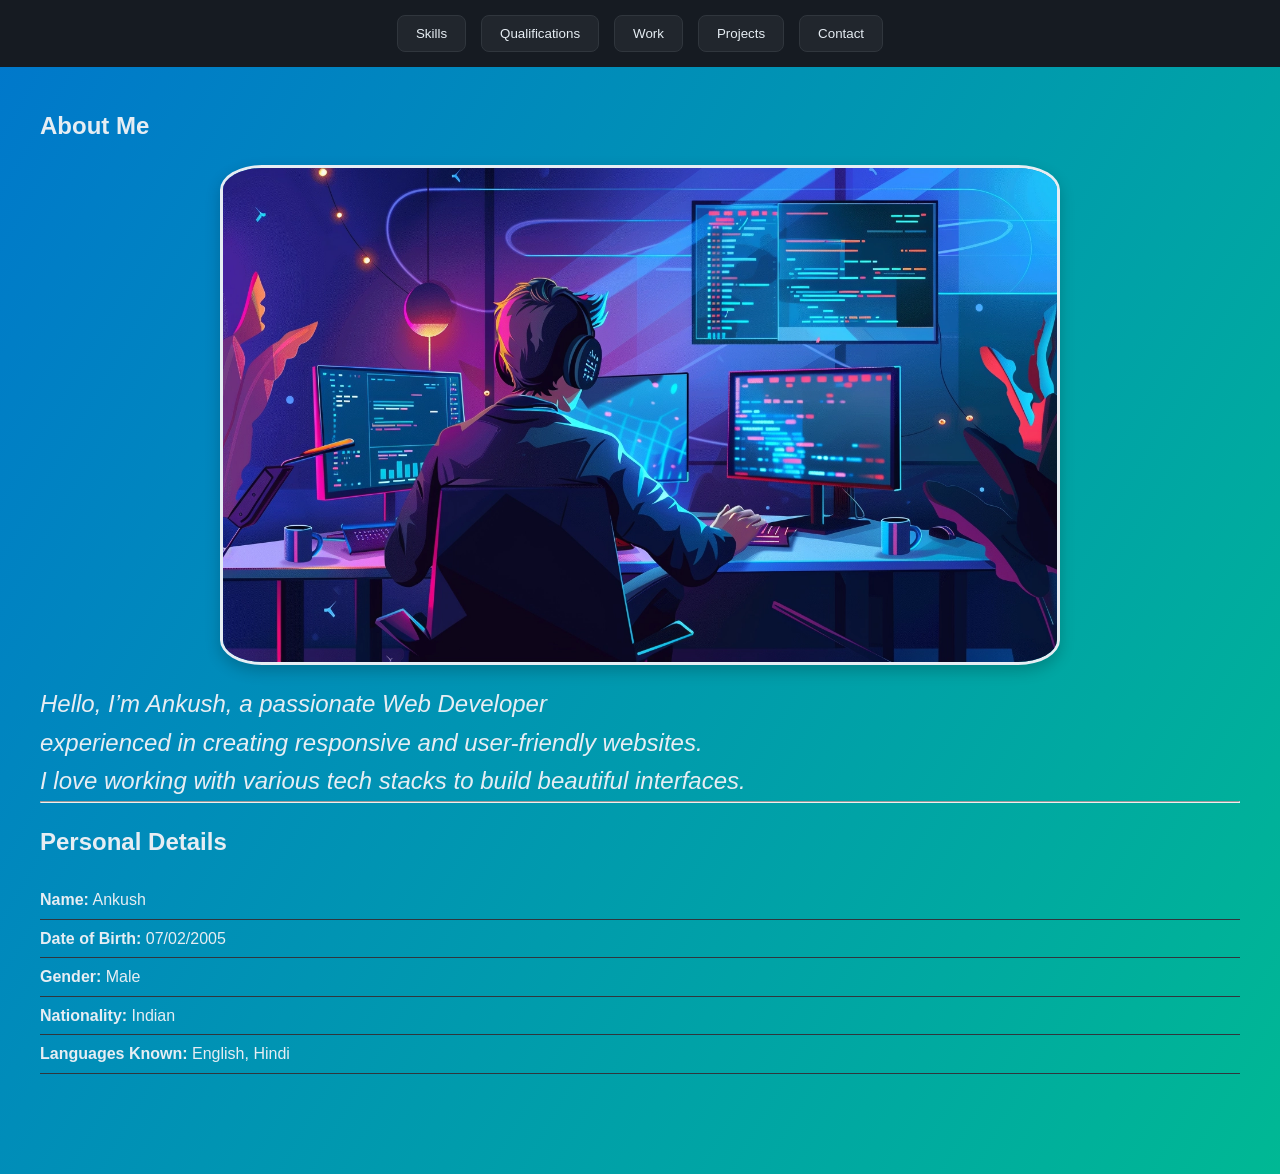
<file: index.html>
<!DOCTYPE html>
<html lang="en">

<head>
    <meta charset="UTF-8">
    <meta name="viewport" content="width=device-width, initial-scale=1.0">
    <title>Ankush's Portfolio</title>
    <link rel="stylesheet" href="style.css">
</head>

<body>
    <header>
        <nav>
            <button onclick="window.location.href='skills.html'">Skills</button>
            <button onclick="window.location.href='qualifications.html'">Qualifications</button>
            <button onclick="window.location.href='work.html'">Work</button>
            <button onclick="window.location.href='projects.html'">Projects</button>
            <button onclick="window.location.href='contact.html'">Contact</button>
        </nav>
    </header>
    <main>
        <section id="about" class="active">
            <h1 style="font-size: x-large;">About Me</h1>
            <img src="dev.jpg" alt="Developer" class="dev-img">
            <p style="font-size: x-large; font-style: oblique;">Hello, I’m Ankush, a passionate Web Developer<br>
                experienced in creating responsive and
                user-friendly
                websites.<br> I love working with various tech stacks to build beautiful interfaces.</p>
            <hr>
            <div style="margin-top: 20px;">
                <h2>Personal Details</h2>
                <ul>
                    <li><strong>Name:</strong> Ankush</li>
                    <li><strong>Date of Birth:</strong> 07/02/2005</li>
                    <li><strong>Gender:</strong> Male</li>
                    <li><strong>Nationality:</strong> Indian</li>
                    <li><strong>Languages Known:</strong> English, Hindi</li>
                </ul>
            </div>
        </section>
    </main>
</body>
</html>
</file>
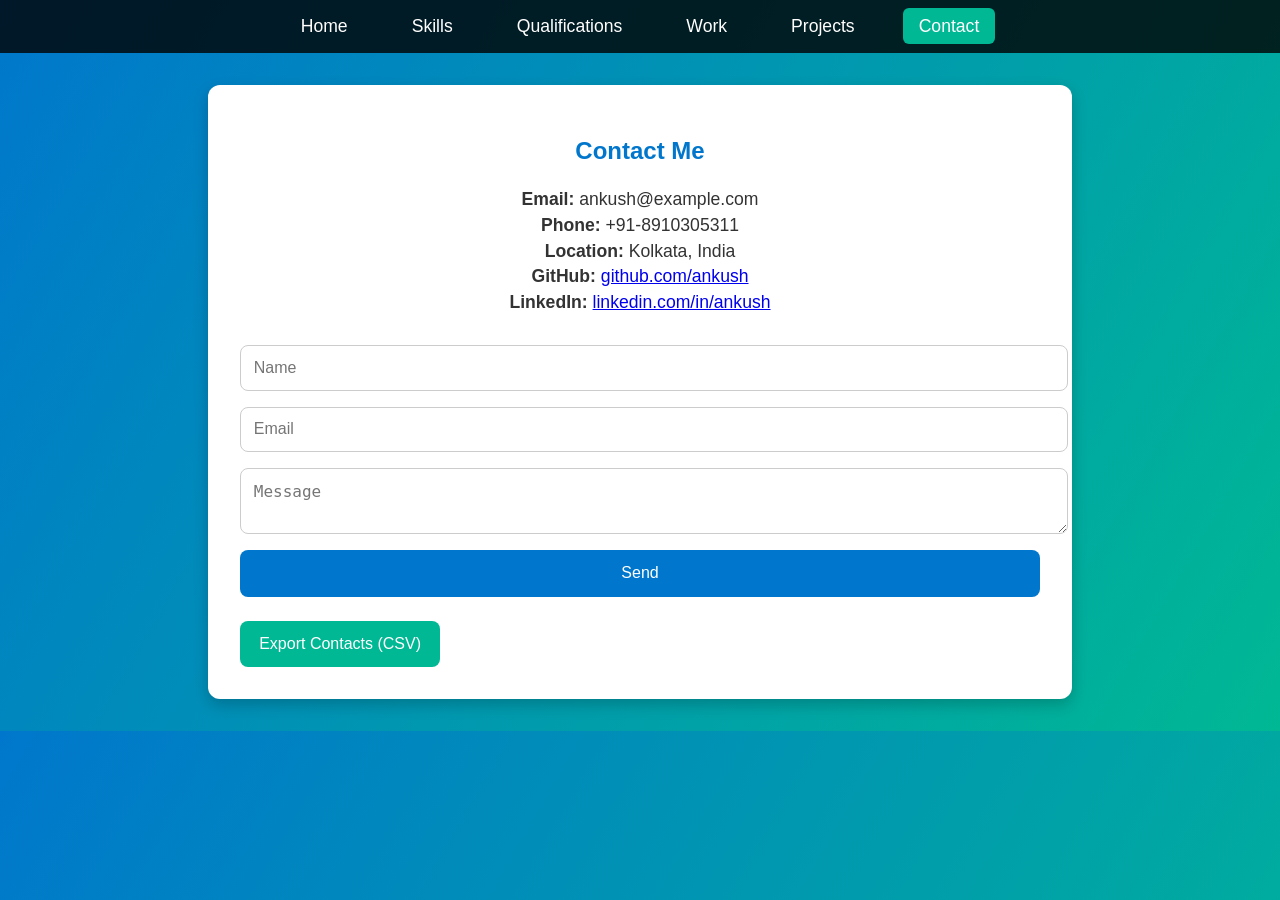
<file: contact.html>
<!DOCTYPE html>
<html lang="en">

<head>
    <meta charset="UTF-8">
    <meta name="viewport" content="width=device-width, initial-scale=1.0">
    <title>Ankush | Contact</title>
    <style>
        body {
            font-family: Arial, sans-serif;
            margin: 0;
            padding: 0;
            background: linear-gradient(120deg, #0077cc, #00b894);
            color: #333;
        }

        header {
            background: rgba(0, 0, 0, 0.8);
            padding: 1rem 0;
            position: sticky;
            top: 0;
            z-index: 1000;
        }

        nav ul {
            list-style: none;
            display: flex;
            justify-content: center;
            margin: 0;
            padding: 0;
        }

        nav ul li {
            margin: 0 1rem;
        }

        nav ul li a {
            text-decoration: none;
            color: white;
            font-size: 1.1rem;
            padding: 0.5rem 1rem;
            transition: background 0.3s, color 0.3s;
            border-radius: 6px;
        }

        nav ul li a:hover,
        nav ul li a.active {
            background: #00b894;
            color: #fff;
        }

        main {
            max-width: 800px;
            margin: 2rem auto;
            padding: 2rem;
            background: white;
            border-radius: 12px;
            box-shadow: 0 6px 15px rgba(0, 0, 0, 0.2);
        }

        h2 {
            color: #0077cc;
            margin-bottom: 1.5rem;
            text-align: center;
        }

        .contact-info {
            text-align: center;
            margin-bottom: 2rem;
        }

        .contact-info p {
            font-size: 1.1rem;
            margin: 0.3rem 0;
        }

        form {
            display: flex;
            flex-direction: column;
            gap: 1rem;
        }

        form input,
        form textarea {
            padding: 0.8rem;
            border: 1px solid #ccc;
            border-radius: 8px;
            font-size: 1rem;
            width: 100%;
            transition: border-color 0.3s, box-shadow 0.3s;
        }

        form input:focus,
        form textarea:focus {
            border-color: #0077cc;
            outline: none;
            box-shadow: 0 0 6px rgba(0, 119, 204, 0.4);
        }

        form button {
            background: #0077cc;
            color: white;
            padding: 0.9rem;
            border: none;
            border-radius: 8px;
            font-size: 1rem;
            cursor: pointer;
            transition: background 0.3s;
        }

        form button:hover {
            background: #005fa3;
        }

        button[onclick] {
            margin-top: 1.5rem;
            background: #00b894;
            color: white;
            padding: 0.9rem 1.2rem;
            border: none;
            border-radius: 8px;
            font-size: 1rem;
            cursor: pointer;
            transition: background 0.3s;
        }

        button[onclick]:hover {
            background: #009f77;
        }

        @media (max-width: 780px) {
            nav ul {
                flex-direction: column;
                align-items: center;
            }

            nav ul li {
                margin: 0.4rem 0;
            }

            main {
                margin: 1rem;
                padding: 1.2rem;
            }

            h2 {
                font-size: 1.4rem;
            }

            .contact-info p {
                font-size: 1rem;
            }

            form input,
            form textarea {
                font-size: 0.9rem;
                padding: 0.7rem;
            }

            form button,
            button[onclick] {
                font-size: 0.95rem;
                padding: 0.8rem;
                width: 100%;
            }
        }
        @media (max-width: 480px) {
            header {
                padding: 0.7rem 0;
            }

            nav ul li a {
                font-size: 0.9rem;
                padding: 0.4rem 0.7rem;
            }

            h2 {
                font-size: 1.2rem;
            }

            .contact-info p {
                font-size: 0.9rem;
            }

            form input,
            form textarea {
                font-size: 0.85rem;
                padding: 0.6rem;
            }

            form button,
            button[onclick] {
                font-size: 0.9rem;
                padding: 0.7rem;
            }
        }
    </style>
</head>

<body>
    <header>
        <nav>
            <ul>
                <li><a href="index.html">Home</a></li>
                <li><a href="skills.html">Skills</a></li>
                <li><a href="qualifications.html">Qualifications</a></li>
                <li><a href="work.html">Work</a></li>
                <li><a href="projects.html">Projects</a></li>
                <li><a href="contact.html" class="active">Contact</a></li>
            </ul>
        </nav>
    </header>

    <main>
        <h2>Contact Me</h2>
        <div class="contact-info">
            <p><strong>Email:</strong> ankush@example.com</p>
            <p><strong>Phone:</strong> +91-8910305311</p>
            <p><strong>Location:</strong> Kolkata, India</p>
            <p><strong>GitHub:</strong> <a href="https://github.com/ankushtaj7" target="_blank">github.com/ankush</a></p>
            <p><strong>LinkedIn:</strong> <a href="https://linkedin.com/in/ankush"
                    target="_blank">linkedin.com/in/ankush</a></p>
        </div>
        <form id="contact-form">
            <input id="name" placeholder="Name" required>
            <input id="email" placeholder="Email" type="email" required>
            <textarea id="message" placeholder="Message" required></textarea>
            <button type="submit">Send</button>
        </form>

        <button onclick="exportContacts()">Export Contacts (CSV)</button>
    </main>
    <script>
        let contacts = [];
        document.getElementById("contact-form").addEventListener("submit", function (e) {
            e.preventDefault();
            let name = document.getElementById("name").value;
            let email = document.getElementById("email").value;
            let message = document.getElementById("message").value;
            contacts.push({ name, email, message });
            alert("Contact saved successfully ✅");

            document.getElementById("contact-form").reset();
        });
        function exportContacts() {
            if (contacts.length === 0) {
                alert("No contacts to export!");
                return;
            }
            let csv = "Name,Email,Message\n";
            contacts.forEach(c => {
                csv += `"${c.name}","${c.email}","${c.message}"\n`;
            });

            let blob = new Blob([csv], { type: 'text/csv' });
            let url = URL.createObjectURL(blob);

            let a = document.createElement("a");
            a.href = url;
            a.download = "contacts.csv";
            document.body.appendChild(a);
            a.click();
            document.body.removeChild(a);
        }
    </script>
</body>

</html>
</file>
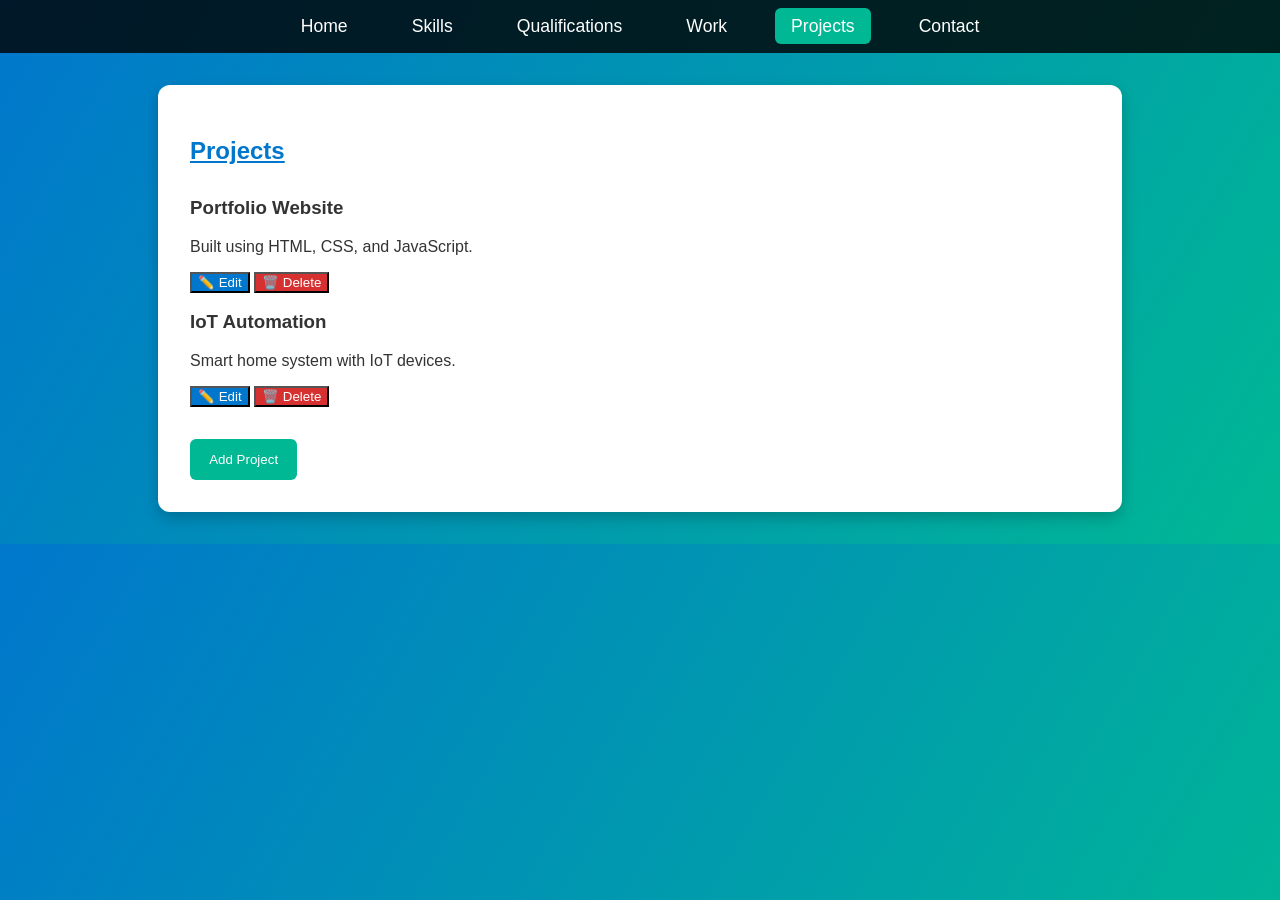
<file: projects.html>
<!DOCTYPE html>
<html lang="en">

<head>
    <meta charset="UTF-8">
    <meta name="viewport" content="width=device-width, initial-scale=1.0">
    <title>Ankush | Projects</title>
    <style>
        body {
            font-family: Arial, sans-serif;
            margin: 0;
            background: linear-gradient(120deg, #0077cc, #00b894);
            color: #333;
        }

        header {
            background: rgba(0, 0, 0, 0.8);
            padding: 1rem 0;
            position: sticky;
            top: 0;
        }

        nav ul {
            list-style: none;
            display: flex;
            justify-content: center;
            margin: 0;
            padding: 0;
        }

        nav ul li {
            margin: 0 1rem;
        }

        nav ul li a {
            text-decoration: none;
            color: white;
            font-size: 1.1rem;
            padding: 0.5rem 1rem;
            border-radius: 6px;
        }

        nav ul li a:hover,
        nav ul li a.active {
            background: #00b894;
            color: #fff;
        }

        main {
            max-width: 900px;
            margin: 2rem auto;
            padding: 2rem;
            background: white;
            border-radius: 12px;
            box-shadow: 0 6px 15px rgba(0, 0, 0, 0.2);
        }

        h2 {
            color: #0077cc;
            text-decoration: underline;
            text-align: left;
        }

        .list-container {
            margin-top: 2rem;
        }

        .item {
            background: #f8f8f8;
            padding: 1rem;
            border-radius: 8px;
            margin-bottom: 1rem;
            display: flex;
            justify-content: space-between;
            align-items: center;
        }

        .item span {
            flex: 1;
        }

        .item button {
            margin-left: 0.5rem;
            padding: 0.3rem 0.8rem;
            border: none;
            border-radius: 5px;
            cursor: pointer;
        }

        .edit-btn {
            background: #0077cc;
            color: white;
        }

        .delete-btn {
            background: #d63031;
            color: white;
        }

        form {
            margin-top: 2rem;
            display: flex;
            gap: 1rem;
            flex-wrap: wrap;
        }

        form input {
            flex: 1;
            padding: 0.8rem;
            border-radius: 6px;
            border: 1px solid #ccc;
        }

        form button {
            padding: 0.8rem 1.2rem;
            background: #00b894;
            border: none;
            border-radius: 6px;
            color: white;
            cursor: pointer;
        }

        @media (max-width: 600px) {
            nav ul {
                flex-direction: column;
                align-items: center;
            }

            nav ul li {
                width: 100%;
            }

            nav ul li a {
                width: 100%;
                font-size: 1rem;
            }

            main {
                padding: 1rem;
                margin: 1rem;
            }

            .item {
                flex-direction: column;
                align-items: flex-start;
            }

            .item button {
                margin-top: 0.5rem;
            }

            form {
                flex-direction: column;
            }

            form input,
            form button {
                width: 100%;
            }
        }
        @media (max-width: 400px) {
            nav ul li a {
                font-size: 0.9rem;
                padding: 0.3rem 0.6rem;
            }

            h2 {
                font-size: 1.2rem;
            }

            main {
                padding: 0.8rem;
            }
        }
    </style>
</head>

<body>
    <header>
        <nav>
            <ul>
                <li><a href="index.html">Home</a></li>
                <li><a href="skills.html">Skills</a></li>
                <li><a href="qualifications.html">Qualifications</a></li>
                <li><a href="work.html">Work</a></li>
                <li><a href="projects.html" class="active">Projects</a></li>
                <li><a href="contact.html">Contact</a></li>
            </ul>
        </nav>
    </header>

    <main>
        <h2>Projects</h2>

        <div class="list-container" id="projects-list">
            <div class="item"><span>Portfolio Website using HTML, CSS, JS</span>
                <button class="edit-btn" onclick="editItem(this,'projects')">Edit</button>
                <button class="delete-btn" onclick="deleteItem(this,'projects')">Delete</button>
            </div>
            <div class="item"><span>IoT based Smart Home Automation</span>
                <button class="edit-btn" onclick="editItem(this,'projects')">Edit</button>
                <button class="delete-btn" onclick="deleteItem(this,'projects')">Delete</button>
            </div>
        </div>

        <form id="add-project-form">
            <button type="submit">Add Project</button>
        </form>
    </main>

    <script>
        let projects = [
            { title: "Portfolio Website", description: "Built using HTML, CSS, and JavaScript." },
            { title: "IoT Automation", description: "Smart home system with IoT devices." }
        ];

        function renderProjects() {
            const container = document.getElementById("projects-list");
            container.innerHTML = "";
            projects.forEach((p, index) => {
                let div = document.createElement("div");
                div.className = "card";
                div.innerHTML = `
                    <h3>${p.title}</h3>
                    <p>${p.description}</p>
                    <button class="btn edit-btn" onclick="editProject(${index})">✏️ Edit</button>
                    <button class="btn delete-btn" onclick="deleteProject(${index})">🗑️ Delete</button>`;
                container.appendChild(div);
            });
        }
        document.getElementById("add-project-form").addEventListener("submit", function (e) {
            e.preventDefault();
            addProject();
        });

        function addProject() {
            let title = prompt("Enter project title:");
            let desc = prompt("Enter project description:");
            if (title && desc) {
                projects.push({ title, description: desc });
                renderProjects();
            }
        }

        function editProject(index) {
            let title = prompt("Edit title:", projects[index].title);
            let desc = prompt("Edit description:", projects[index].description);
            if (title && desc) {
                projects[index] = { title, description: desc };
                renderProjects();
            }
        }

        function deleteProject(index) {
            projects.splice(index, 1);
            renderProjects();
        }

        document.addEventListener("DOMContentLoaded", renderProjects);

    </script>
</body>

</html>
</file>
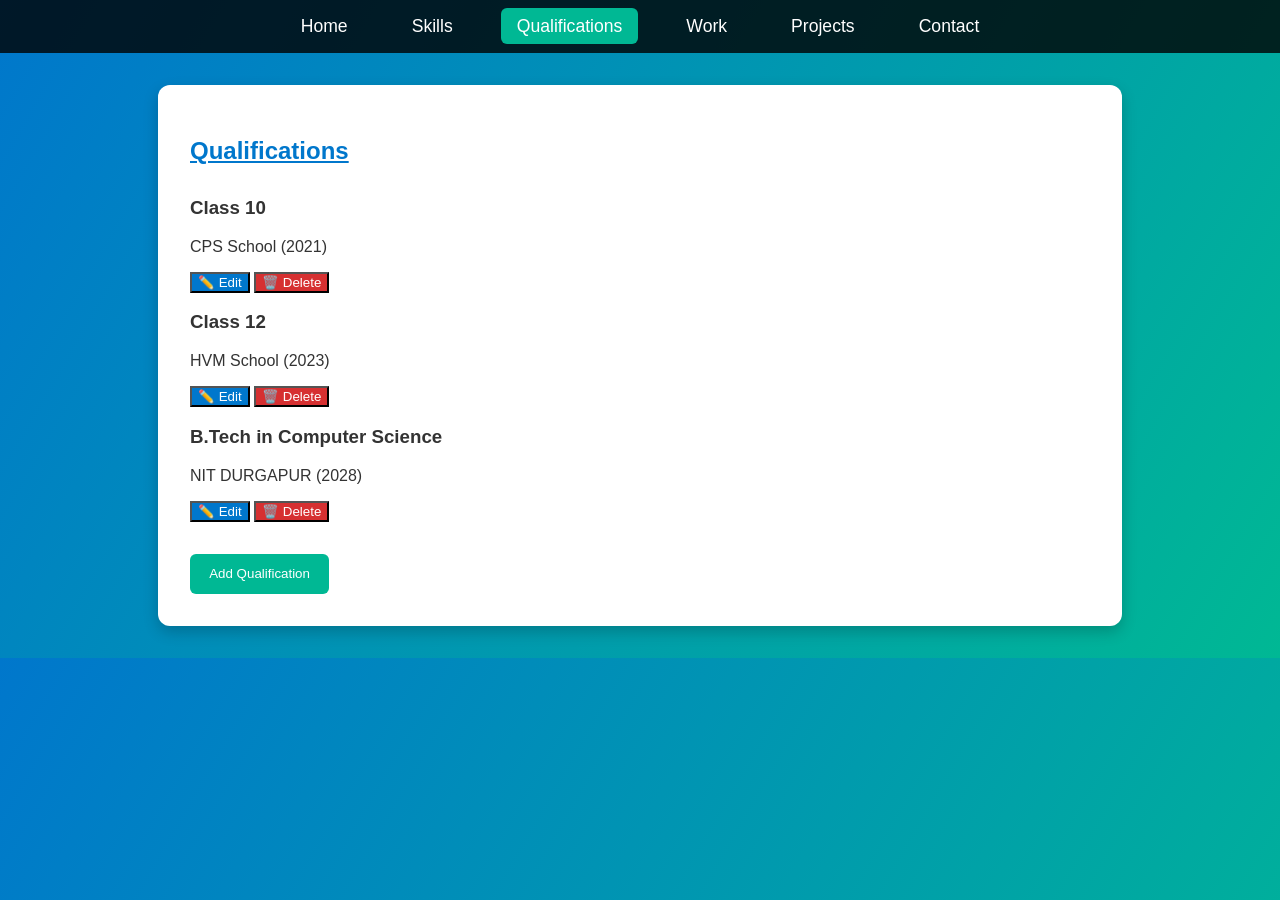
<file: qualifications.html>
<!DOCTYPE html>
<html lang="en">

<head>
    <meta charset="UTF-8">
    <meta name="viewport" content="width=device-width, initial-scale=1.0">
    <title>Ankush | Qualifications</title>
    <style>
        body {
            font-family: Arial, sans-serif;
            margin: 0;
            background: linear-gradient(120deg, #0077cc, #00b894);
            color: #333;
        }

        header {
            background: rgba(0, 0, 0, 0.8);
            padding: 1rem 0;
            position: sticky;
            top: 0;
        }

        nav ul {
            list-style: none;
            display: flex;
            justify-content: center;
            margin: 0;
            padding: 0;
        }

        nav ul li {
            margin: 0 1rem;
        }

        nav ul li a {
            text-decoration: none;
            color: white;
            font-size: 1.1rem;
            padding: 0.5rem 1rem;
            border-radius: 6px;
        }

        nav ul li a:hover,
        nav ul li a.active {
            background: #00b894;
            color: #fff;
        }

        main {
            max-width: 900px;
            margin: 2rem auto;
            padding: 2rem;
            background: white;
            border-radius: 12px;
            box-shadow: 0 6px 15px rgba(0, 0, 0, 0.2);
        }

        h2 {
            color: #0077cc;
            text-decoration: underline;
            text-align: left;
        }

        .list-container {
            margin-top: 2rem;
        }

        .item {
            background: #f8f8f8;
            padding: 1rem;
            border-radius: 8px;
            margin-bottom: 1rem;
            display: flex;
            justify-content: space-between;
            align-items: center;
        }

        .item span {
            flex: 1;
        }

        .item button {
            margin-left: 0.5rem;
            padding: 0.3rem 0.8rem;
            border: none;
            border-radius: 5px;
            cursor: pointer;
        }

        .edit-btn {
            background: #0077cc;
            color: white;
        }

        .delete-btn {
            background: #d63031;
            color: white;
        }

        form {
            margin-top: 2rem;
            display: flex;
            gap: 1rem;
            flex-wrap: wrap;
        }

        form input {
            flex: 1;
            padding: 0.8rem;
            border-radius: 6px;
            border: 1px solid #ccc;
        }

        form button {
            padding: 0.8rem 1.2rem;
            background: #00b894;
            border: none;
            border-radius: 6px;
            color: white;
            cursor: pointer;
        }

        @media (max-width: 600px) {
            nav ul {
                flex-direction: column;
                align-items: center;
            }

            nav ul li {
                width: 100%;
            }

            nav ul li a {
                width: 100%;
                font-size: 1rem;
            }

            main {
                padding: 1rem;
                margin: 1rem;
            }

            .item {
                flex-direction: column;
                align-items: flex-start;
            }

            .item button {
                margin-top: 0.5rem;
            }

            form {
                flex-direction: column;
            }

            form input,
            form button {
                width: 100%;
            }
        }

        @media (max-width: 400px) {
            nav ul li a {
                font-size: 0.9rem;
                padding: 0.3rem 0.6rem;
            }

            h2 {
                font-size: 1.2rem;
            }

            main {
                padding: 0.8rem;
            }
        }
    </style>
</head>

<body>
    <header>
        <nav>
            <ul>
                <li><a href="index.html">Home</a></li>
                <li><a href="skills.html">Skills</a></li>
                <li><a href="qualifications.html" class="active">Qualifications</a></li>
                <li><a href="work.html">Work</a></li>
                <li><a href="projects.html">Projects</a></li>
                <li><a href="contact.html">Contact</a></li>
            </ul>
        </nav>
    </header>

    <main>
        <h2>Qualifications</h2>
        <div class="list-container" id="qualifications-list">
            <div class="item"><span>Class 10 - CPS School</span>
                <button class="edit-btn" onclick="editItem(this,'qualifications')">Edit</button>
                <button class="delete-btn" onclick="deleteItem(this,'qualifications')">Delete</button>
            </div>
            <div class="item"><span>Class 12 - HVM School</span>
                <button class="edit-btn" onclick="editItem(this,'qualifications')">Edit</button>
                <button class="delete-btn" onclick="deleteItem(this,'qualifications')">Delete</button>
            </div>
            <div class="item"><span>B.Tech in Computer Science - NIT DURGAPUR</span>
                <button class="edit-btn" onclick="editItem(this,'qualifications')">Edit</button>
                <button class="delete-btn" onclick="deleteItem(this,'qualifications')">Delete</button>
            </div>
        </div>
        <div>
            <form id="add-qualification-form">
                <button type="submit">Add Qualification</button>
            </form>
        </div>
    </main>

    <script>
        let qualifications = [
            { degree: "Class 10", institution: "CPS School", year: "2021" },
            { degree: "Class 12", institution: "HVM School", year: "2023" },
            { degree: "B.Tech in Computer Science", institution: "NIT DURGAPUR", year: "2028" },
        ];

        function renderQualifications() {
            const container = document.getElementById("qualifications-list");
            container.innerHTML = "";
            qualifications.forEach((q, index) => {
                let div = document.createElement("div");
                div.className = "card";
                div.innerHTML = `
                    <h3>${q.degree}</h3>
                    <p>${q.institution} (${q.year})</p>
                    <button class="btn edit-btn" onclick="editQualification(${index})">✏️ Edit</button>
                    <button class="btn delete-btn" onclick="deleteQualification(${index})">🗑️ Delete</button>`;
                container.appendChild(div);
            });
        }
        document.getElementById("add-qualification-form").addEventListener("submit", function (e) {
            e.preventDefault();
            addQualification();
        });

        function addQualification() {
            let degree = prompt("Enter degree:");
            let institution = prompt("Enter institution:");
            let year = prompt("Enter year:");
            if (degree && institution && year) {
                qualifications.push({ degree, institution, year });
                renderQualifications();
            }
        }

        function editQualification(index) {
            let degree = prompt("Edit degree:", qualifications[index].degree);
            let institution = prompt("Edit institution:", qualifications[index].institution);
            let year = prompt("Edit year:", qualifications[index].year);
            if (degree && institution && year) {
                qualifications[index] = { degree, institution, year };
                renderQualifications();
            }
        }

        function deleteQualification(index) {
            qualifications.splice(index, 1);
            renderQualifications();
        }

        document.addEventListener("DOMContentLoaded", renderQualifications);
    </script>
</body>

</html>
</file>
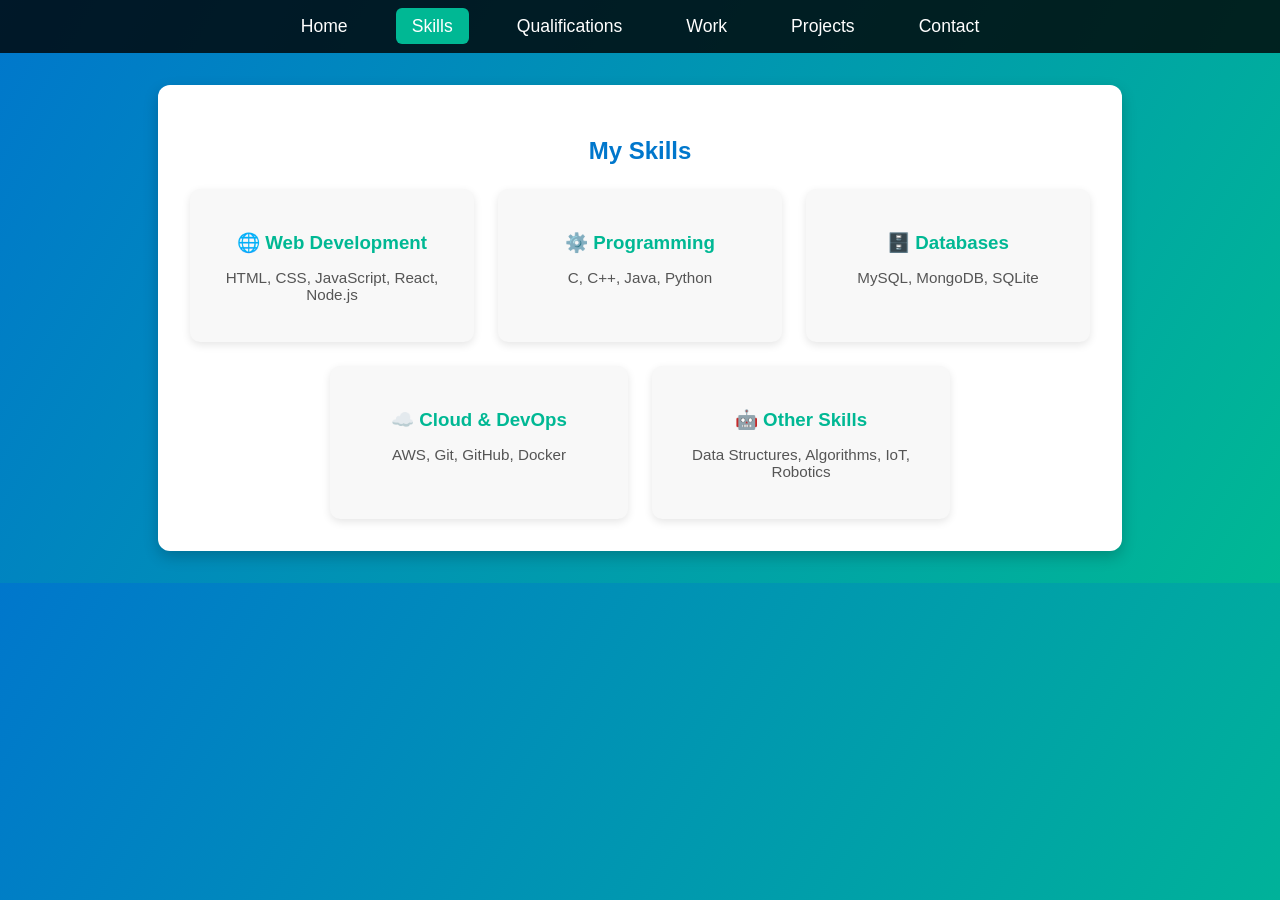
<file: skills.html>
<!DOCTYPE html>
<html lang="en">

<head>
    <meta charset="UTF-8">
    <meta name="viewport" content="width=device-width, initial-scale=1.0">
    <title>Ankush | Skills</title>

    <style>
        body {
            font-family: Arial, sans-serif;
            margin: 0;
            padding: 0;
            background: linear-gradient(120deg, #0077cc, #00b894);
            color: #333;
        }

        header {
            background: rgba(0, 0, 0, 0.8);
            padding: 1rem 0;
            position: sticky;
            top: 0;
            z-index: 1000;
        }

        nav ul {
            list-style: none;
            display: flex;
            justify-content: center;
            margin: 0;
            padding: 0;
        }

        nav ul li {
            margin: 0 1rem;
        }

        nav ul li a {
            text-decoration: none;
            color: white;
            font-size: 1.1rem;
            padding: 0.5rem 1rem;
            transition: background 0.3s, color 0.3s;
            border-radius: 6px;
        }

        nav ul li a:hover,
        nav ul li a.active {
            background: #00b894;
            color: #fff;
        }

        main {
            max-width: 900px;
            margin: 2rem auto;
            padding: 2rem;
            background: white;
            border-radius: 12px;
            box-shadow: 0 6px 15px rgba(0, 0, 0, 0.2);
        }

        h2 {
            color: #0077cc;
            margin-bottom: 1.5rem;
            text-align: center;
        }

        .skills-container {
            display: flex;
            flex-wrap: wrap;
            justify-content: center;
            gap: 1.5rem;
        }


        .skill-card {
            background: #f8f8f8;
            border-radius: 10px;
            padding: 1.5rem;
            text-align: center;
            transition: transform 0.3s, box-shadow 0.3s;
            box-shadow: 0 3px 8px rgba(0, 0, 0, 0.1);
            flex: 1 1 220px;
            max-width: 250px;
        }

        .skill-card:hover {
            transform: translateY(-5px);
            box-shadow: 0 6px 15px rgba(0, 0, 0, 0.2);
        }

        .skill-card h3 {
            margin-bottom: 0.8rem;
            color: #00b894;
        }

        .skill-card p {
            font-size: 0.95rem;
            color: #555;
        }

        @media (max-width: 780px) {
            nav ul {
                flex-direction: column;
                align-items: center;
                gap: 0.8rem;
            }

            nav ul li {
                margin: 0;
            }

            main {
                padding: 1.2rem;
            }

            .skills-container {
                justify-content: center;
                gap: 1rem;
            }

            .skill-card {
                flex: 1 1 180px;
                max-width: 220px;
                padding: 1.2rem;
            }
        }

        @media (max-width: 480px) {
            nav ul li a {
                font-size: 0.9rem;
                padding: 0.4rem 0.7rem;
            }

            h2 {
                font-size: 1.4rem;
            }

            main {
                margin: 1rem;
                padding: 1rem;
            }

            .skills-container {
                flex-direction: column;
                align-items: center;
                gap: 1rem;
            }

            .skill-card {
                width: 100%;
                max-width: 300px;
                padding: 1rem;
            }

            .skill-card h3 {
                font-size: 1rem;
            }

            .skill-card p {
                font-size: 0.85rem;
            }
        }
    </style>
</head>

<body>
    <header>
        <nav>
            <ul>
                <li><a href="index.html">Home</a></li>
                <li><a href="skills.html" class="active">Skills</a></li>
                <li><a href="qualifications.html">Qualifications</a></li>
                <li><a href="work.html">Work</a></li>
                <li><a href="projects.html">Projects</a></li>
                <li><a href="contact.html">Contact</a></li>
            </ul>
        </nav>
    </header>

    <main>
        <h2>My Skills</h2>
        <div class="skills-container">
            <div class="skill-card">
                <h3>🌐 Web Development</h3>
                <p>HTML, CSS, JavaScript, React, Node.js</p>
            </div>

            <div class="skill-card">
                <h3>⚙️ Programming</h3>
                <p>C, C++, Java, Python</p>
            </div>

            <div class="skill-card">
                <h3>🗄️ Databases</h3>
                <p>MySQL, MongoDB, SQLite</p>
            </div>

            <div class="skill-card">
                <h3>☁️ Cloud & DevOps</h3>
                <p>AWS, Git, GitHub, Docker</p>
            </div>

            <div class="skill-card">
                <h3>🤖 Other Skills</h3>
                <p>Data Structures, Algorithms, IoT, Robotics</p>
            </div>
        </div>
    </main>
</body>

</html>
</file>
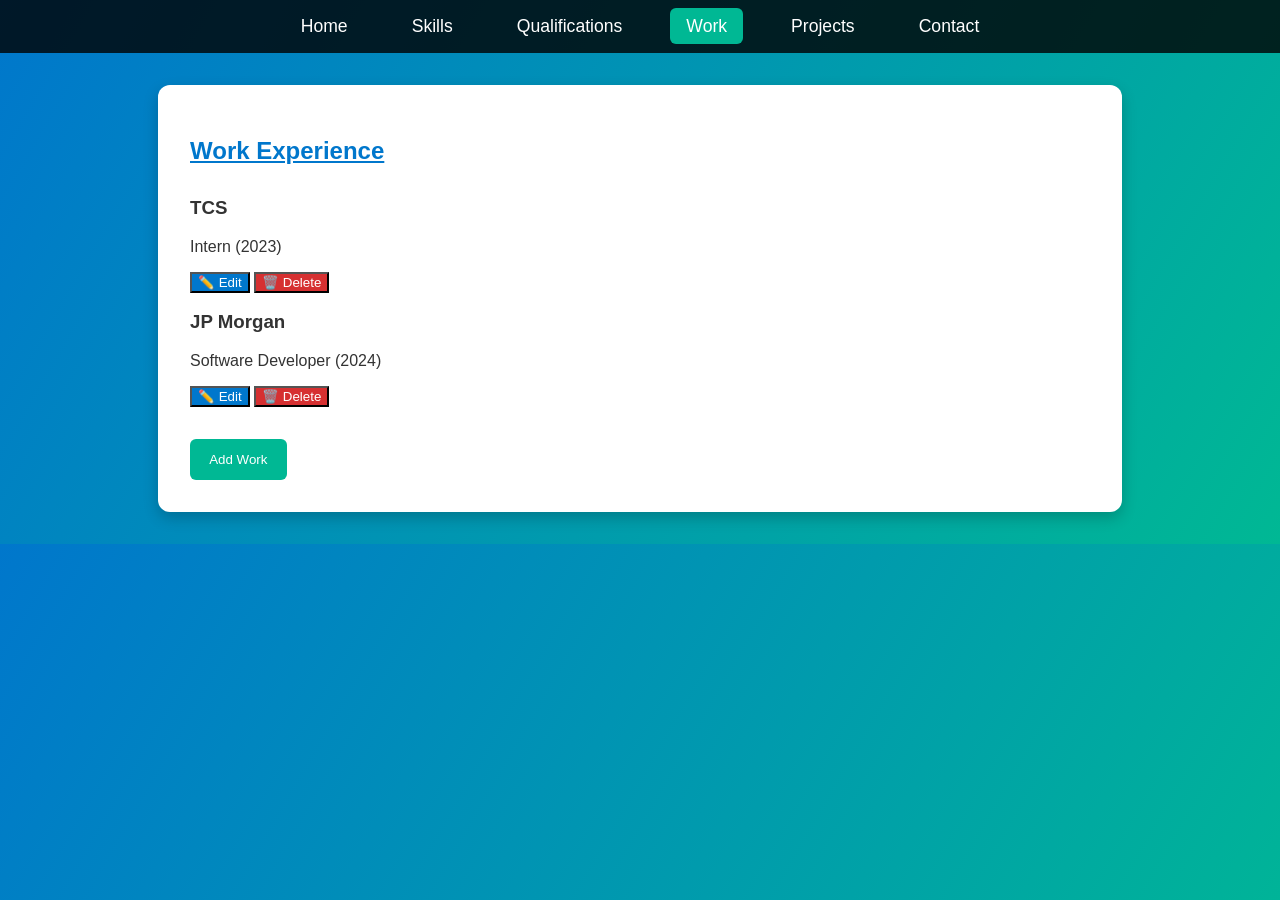
<file: work.html>
<!DOCTYPE html>
<html lang="en">

<head>
    <meta charset="UTF-8">
    <meta name="viewport" content="width=device-width, initial-scale=1.0">
    <title>Ankush | Work</title>
    <style>
        body {
            font-family: Arial, sans-serif;
            margin: 0;
            background: linear-gradient(120deg, #0077cc, #00b894);
            color: #333;
        }

        header {
            background: rgba(0, 0, 0, 0.8);
            padding: 1rem 0;
            position: sticky;
            top: 0;
        }

        nav ul {
            list-style: none;
            display: flex;
            justify-content: center;
            margin: 0;
            padding: 0;
        }

        nav ul li {
            margin: 0 1rem;
        }

        nav ul li a {
            text-decoration: none;
            color: white;
            font-size: 1.1rem;
            padding: 0.5rem 1rem;
            border-radius: 6px;
        }

        nav ul li a:hover,
        nav ul li a.active {
            background: #00b894;
            color: #fff;
        }

        main {
            max-width: 900px;
            margin: 2rem auto;
            padding: 2rem;
            background: white;
            border-radius: 12px;
            box-shadow: 0 6px 15px rgba(0, 0, 0, 0.2);
        }

        h2 {
            color: #0077cc;
            text-decoration: underline;
            text-align:left;
        }

        .list-container {
            margin-top: 2rem;
        }

        .item {
            background: #f8f8f8;
            padding: 1rem;
            border-radius: 8px;
            margin-bottom: 1rem;
            display: flex;
            justify-content: space-between;
            align-items: center;
        }

        .item span {
            flex: 1;
        }

        .item button {
            margin-left: 0.5rem;
            padding: 0.3rem 0.8rem;
            border: none;
            border-radius: 5px;
            cursor: pointer;
        }

        .edit-btn {
            background: #0077cc;
            color: white;
        }

        .delete-btn {
            background: #d63031;
            color: white;
        }

        form {
            margin-top: 2rem;
            display: flex;
            gap: 1rem;
            flex-wrap: wrap;
        }

        form input {
            flex: 1;
            padding: 0.8rem;
            border-radius: 6px;
            border: 1px solid #ccc;
        }

        form button {
            padding: 0.8rem 1.2rem;
            background: #00b894;
            border: none;
            border-radius: 6px;
            color: white;
            cursor: pointer;
        }
        @media (max-width: 600px) {
            nav ul {
                flex-direction: column;
                align-items: center;
            }

            nav ul li {
                width: 100%;
            }

            nav ul li a {
                width: 100%;
                font-size: 1rem;
            }

            main {
                padding: 1rem;
                margin: 1rem;
            }

            .item {
                flex-direction: column;
                align-items: flex-start;
            }

            .item button {
                margin-top: 0.5rem;
            }

            form {
                flex-direction: column;
            }

            form input,
            form button {
                width: 100%;
            }
        }
        @media (max-width: 400px) {
            nav ul li a {
                font-size: 0.9rem;
                padding: 0.3rem 0.6rem;
            }

            h2 {
                font-size: 1.2rem;
            }

            main {
                padding: 0.8rem;
            }
        }
    </style>
</head>

<body>
    <header>
        <nav>
            <ul>
                <li><a href="index.html">Home</a></li>
                <li><a href="skills.html">Skills</a></li>
                <li><a href="qualifications.html">Qualifications</a></li>
                <li><a href="work.html" class="active">Work</a></li>
                <li><a href="projects.html">Projects</a></li>
                <li><a href="contact.html">Contact</a></li>
            </ul>
        </nav>
    </header>

    <main>
        <h2>Work Experience</h2>

        <div class="list-container" id="work-list">
            <div class="item"><span>Internship at TCS (Web Developer)</span>
                <button class="edit-btn" onclick="editItem(this,'work')">Edit</button>
                <button class="delete-btn" onclick="deleteItem(this,'work')">Delete</button>
            </div>
            <div class="item"><span>Freelance Projects - Full Stack Development</span>
                <button class="edit-btn" onclick="editItem(this,'work')">Edit</button>
                <button class="delete-btn" onclick="deleteItem(this,'work')">Delete</button>
            </div>
        </div>

        <form id="add-work-form">
            <button type="submit">Add Work</button>
        </form>
    </main>

    <script>
        let work = [
            { company: "TCS ", role: "Intern", period: "2023" },
            { company: "JP Morgan", role: "Software Developer", period: "2024" }
        ];

        function renderWork() {
            const container = document.getElementById("work-list");
            container.innerHTML = "";
            work.forEach((w, index) => {
                let div = document.createElement("div");
                div.className = "card";
                div.innerHTML = `
                    <h3>${w.company}</h3>
                    <p>${w.role} (${w.period})</p>
                    <button class="btn edit-btn" onclick="editWork(${index})">✏️ Edit</button>
                    <button class="btn delete-btn" onclick="deleteWork(${index})">🗑️ Delete</button>`;
                container.appendChild(div);
            });
        }
        document.getElementById("add-work-form").addEventListener("submit", function (e) {
            e.preventDefault();
            addWork();
        });

        function addWork() {
            let company = prompt("Enter company:");
            let role = prompt("Enter role:");
            let period = prompt("Enter period:");
            if (company && role && period) {
                work.push({ company, role, period });
                renderWork();
            }
        }

        function editWork(index) {
            let company = prompt("Edit company:", work[index].company);
            let role = prompt("Edit role:", work[index].role);
            let period = prompt("Edit period:", work[index].period);
            if (company && role && period) {
                work[index] = { company, role, period };
                renderWork();
            }
        }

        function deleteWork(index) {
            work.splice(index, 1);
            renderWork();
        }

        document.addEventListener("DOMContentLoaded", renderWork);

    </script>
</body>

</html>
</file>
<file: style.css>
/* === Global Styles === */
* {
    margin: 0;
    padding: 0;
    box-sizing: border-box;
    font-family: "Segoe UI", Tahoma, Geneva, Verdana, sans-serif;
}

body {
    background: linear-gradient(120deg, #0077cc, #00b894);
    color: #e6edf3;
    line-height: 1.6;
    font-size: 16px;
}

h1,
h2,
h3 {
    margin-bottom: 15px;
    color:#e6edf3;;
}

a {
    color: #58a6ff;
    text-decoration: none;
}

a:hover {
    text-decoration: underline;
}

main {
    padding: 40px;
}

section {
    display: none;
    margin-bottom: 60px;
}

section.active {
    display: block;
}

header {
    background: #161b22;
    padding: 15px;
    position: sticky;
    top: 0;
    z-index: 1000;
}

nav {
    display: flex;
    justify-content: center;
    gap: 15px;
}

nav button {
    background: #21262d;
    color: #e6edf3;
    border: 1px solid #30363d;
    padding: 10px 18px;
    border-radius: 8px;
    cursor: pointer;
    transition: background 0.3s, transform 0.2s;
}

nav button:hover {
    background: #00b894;
    color: #0d1117;
    transform: translateY(-2px);
}

/* === About Section === */
.dev-img {
    width: 70%;
    height: 500px;
    border-radius: 5%;
    display: block;
    margin: 20px auto;
    box-shadow: 0 6px 15px rgba(0, 0, 0, 0.2);
    border: 3px solid #e6edf3;;
}

#about ul {
    list-style: none;
    margin-top: 20px;
}

#about li {
    padding: 6px 0;
    border-bottom: 1px solid #30363d;
}

@media (max-width: 750px) {
    .dev-img{
        display: none;
    }
    nav {
        flex-wrap: wrap;
    }

    main {
        padding: 20px;
    }
}
</file>
